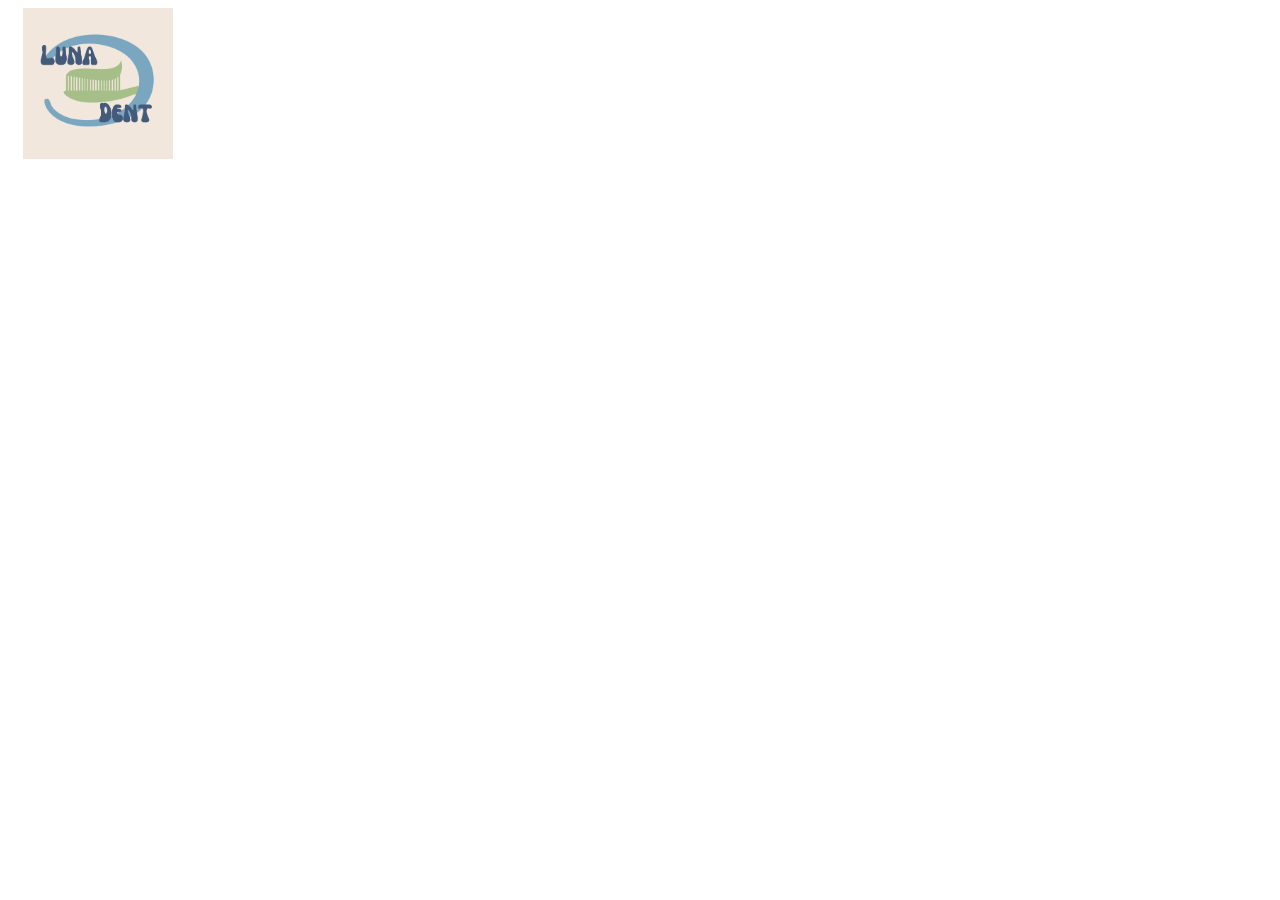
<file: index.html>
<!DOCTYPE html>
<html lang="en">

<head>
    <meta charset="UTF-8">
    <meta name="viewport" content="width=device-width, initial-scale=1.0">
    <title>Forside</title>
    <link rel="icon" href="billeder/logo.png" type="image/x-icon">
    <link rel="stylesheet" href="style.css">
    <link rel="stylesheet" href="login.js">
</head>

<body>
    <header>
        <a href="index.html" class="logo-link">
            <img src="billeder/logo.png" alt="logo" class="logo">
        </a>
    </header>

    <main></main>

    <footer></footer>
</body>

</html>
</file>
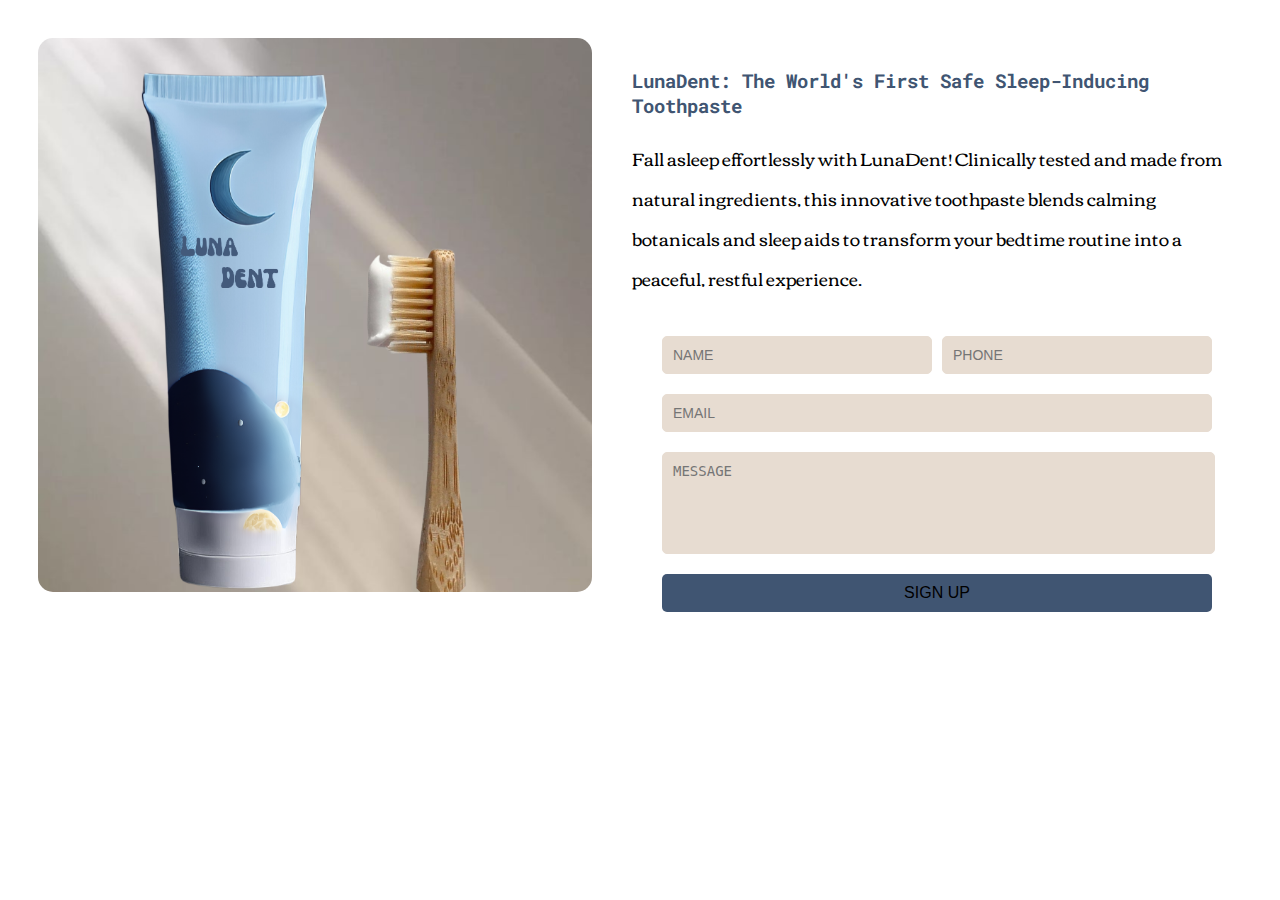
<file: readmore1.html>
<!DOCTYPE html>
<html lang="en">

<head>
    <meta charset="UTF-8">
    <meta name="viewport" content="width=device-width, initial-scale=1.0">
    <title>Shop side</title>
    <link rel="preconnect" href="https://fonts.googleapis.com">
    <link rel="preconnect" href="https://fonts.gstatic.com" crossorigin>
    <link
        href="https://fonts.googleapis.com/css2?family=Corben&family=Lato:wght@700&family=Lexend+Exa:wght@100..900&family=Roboto+Mono:ital,wght@0,100..700;1,100..700&display=swap"
        rel="stylesheet">
    <link rel="icon" href="billeder/logo.png" type="image/x-icon">
    <link rel="stylesheet" href="style.css">
    <link rel="stylesheet" href="shop.css">
    <link rel="stylesheet" href="login.js">
</head>

<body>

    <header>
    </header>
    <main>
        <section class="grid1_1">
            <div class="imageshop">
                <img src="billeder/LunaDent-7.png" alt="lunadent">
            </div>
            <div class="shoptext">
                <h1>LunaDent: The World's First Safe Sleep-Inducing Toothpaste</h1>
                <p>
                    Fall asleep effortlessly with LunaDent! Clinically tested and made from natural ingredients,
                    this
                    innovative toothpaste
                    blends calming botanicals and sleep aids to transform your bedtime routine into a peaceful,
                    restful
                    experience.
                </p>
                <div class="contact-container">
                    <form>
                        <div class="form-row">
                            <input type="text" placeholder="NAME">
                            <input type="text" placeholder="PHONE">
                        </div>
                        <div class="form-row">
                            <input type="email" placeholder="EMAIL">
                        </div>
                        <textarea placeholder="MESSAGE"></textarea>
                        <button type="submit">SIGN UP</button>
                    </form>
                </div>
            </div>

        </section>


    </main>

    <footer></footer>
</body>

</html>
</file>
<file: style.css>
/********** FÆLLES ***********/

/********** LOGO til header *******/
.logo {
  max-width: 150px;
  height: auto;
  margin-left: 15px;
}

/************* Burger menu *********/
.burger-menu {
  display: none;
}

@media (max-width: 768px) {
  .nav-menu {
    display: none;
    background-color: #f2e7dc;
  }

  .burger-menu {
    display: block;
    position: absolute;
    top: 40px;
    right: 30px;
  }

  .burger-menu img {
    width: 80px;
    height: auto;
  }
}
</file>
<file: shop.css>
/******** SHOP side *********/

/************ Lottiefile øverst på siden **********/
.video-container {
  display: flex;
  flex-direction: column;
  align-items: center;
  justify-self: flex-start;
  position: relative;
}

.fullscreen-video {
  max-width: 45%;
  height: auto;
  border: 2px solid #ccc;
  border-radius: 15px;
}

@media screen and (max-width: 768px) {
  .fullscreen-video {
    max-width: 90%;
    min-height: 200px;
    object-fit: cover;
  }
}
/*********** Produkt billede med tekst *******/
.grid1_1_1 {
  display: grid;
  grid-template-columns: 1fr 1fr;
  gap: 40px;
  margin-top: 3%;
  margin-left: 30px;
  margin-right: 30px;
}

.grid1_1_1 h1 {
  margin-top: 30px;
  font-family: "Roboto Mono", monospace;
  font-size: 1.2rem;
  text-align: left;
  color: #405572;
}

.grid1_1_1 p {
  margin-top: 20px;
  font-family: "Corben", sans-serif;
  font-size: 1.1rem;
  line-height: 2.5rem;
}

img {
  max-width: 100%;
  border-radius: 15px;
  margin-bottom: 50px;
}

.text {
  border: 1px solid #f2e7dc;
  border-radius: 8px;
  padding: 1rem;
  box-shadow: 0 2px 4px #405572;
  transition: transform 0.3s ease;
  transform-origin: center;
  margin-bottom: 50px;
}

.text:hover {
  transform: scale(1.05);
}

@media (max-width: 768px) {
  .grid1_1_1 {
    grid-template-columns: 1fr; /* En kolonne */
    gap: 20px; /* Justér afstand mellem elementerne */
    margin-left: 15px;
    margin-right: 15px;
  }
}
/*********** Read more knap **********/
.knap-container {
  text-align: center;
  max-width: 400px;
  margin: 0 auto;
  margin-top: 2rem;
  font-family: "Corben", sans-serif;
}

.shopknap {
  display: inline-block;
  background-color: #405572;
  color: #f2e7dc;
  padding: 15px 25px;
  text-decoration: none;
  font-size: 1.5em;
  pointer-events: auto;
  border-radius: 15px;
  transition: background-color 0.3s ease;
}

.shopknap:hover {
  background-color: #a9bf7a;
}

/************* Read more side ************/

.grid1_1 {
  display: grid;
  grid-template-columns: 1fr 1fr;
  gap: 40px;
  margin-top: 3%;
  margin-left: 30px;
  margin-right: 30px;
}

.grid1_1 h1 {
  margin-top: 30px;
  font-family: "Roboto Mono", monospace;
  font-size: 1.2rem;
  text-align: left;
  color: #405572;
}

.grid1_1 p {
  margin-top: 20px;
  font-family: "Corben", sans-serif;
  font-size: 1.1rem;
  line-height: 2.5rem;
}

img {
  max-width: 100%;
  margin-bottom: 50px;
}
.imageshop:hover {
  transform: scale(1.05);
}

/************* Form sign up *************/
@media (min-width: 600px) {
  .contact-container {
    padding: 20px 30px;
    width: 550px;
    max-width: 100%;
    justify-content: center;
    position: relative;
  }

  form {
    display: flex;
    flex-direction: column;
    gap: 20px;
  }
  .form-row {
    display: flex;
    gap: 10px;
  }

  input,
  textarea {
    width: 100%;
    padding: 10px;
    border: 1px solid #e7dcd1;
    border-radius: 5px;
    background-color: #e7dcd1;
    font-size: 14px;
  }

  textarea {
    resize: none;
    height: 80px;
    width: 96.5%;
  }

  button {
    background-color: #405572;
    border: none;
    padding: 10px;
    border-radius: 5px;
    cursor: pointer;
    font-size: 16px;
    text-transform: uppercase;
    transition: background-color 0.3s ease;
    width: 100%;
  }
}
</file>
